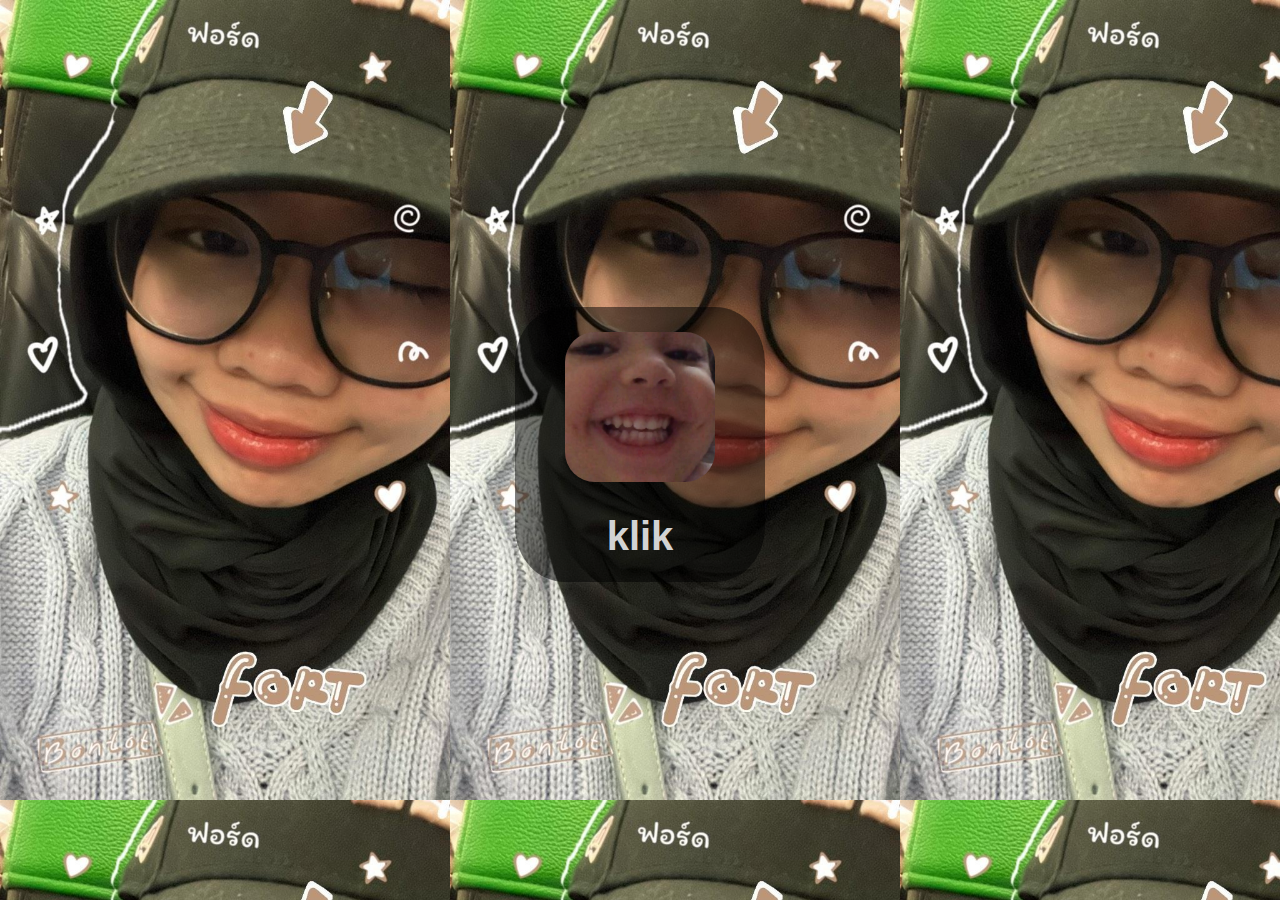
<file: index.html>
<!DOCTYPE html>
<html lang="en">

<head>
  <meta charset="UTF-8">
  <meta http-equiv="X-UA-Compatible" content="IE=Edge">
  <meta name="viewport" content="width=device-width, initial-scale=1">

  <title>4u💐</title>
  <link rel="shortcut icon" type="image/x-icon" href="/bin/icon.png">

  <!-- HTML -->


  <!-- Custom Styles -->
  <link rel="stylesheet" href="style.css">
</head>

<body>
  <script src="main.js"></script>
    <div class="content" id="content" onclick="cl()">
      <img src="/bin/hi.webp" class="stiker">
      <h1 class="opening" id="opening">klik</h1>
      <button class="button" id="bmw" onclick="next()">
        <h1>mau</h1>
      </button>
      <button class="button" id="bmt" onclick="gmw()">
        <h1>ga mau</h1>
      </button>
    </div>
</body>

</html>
</file>
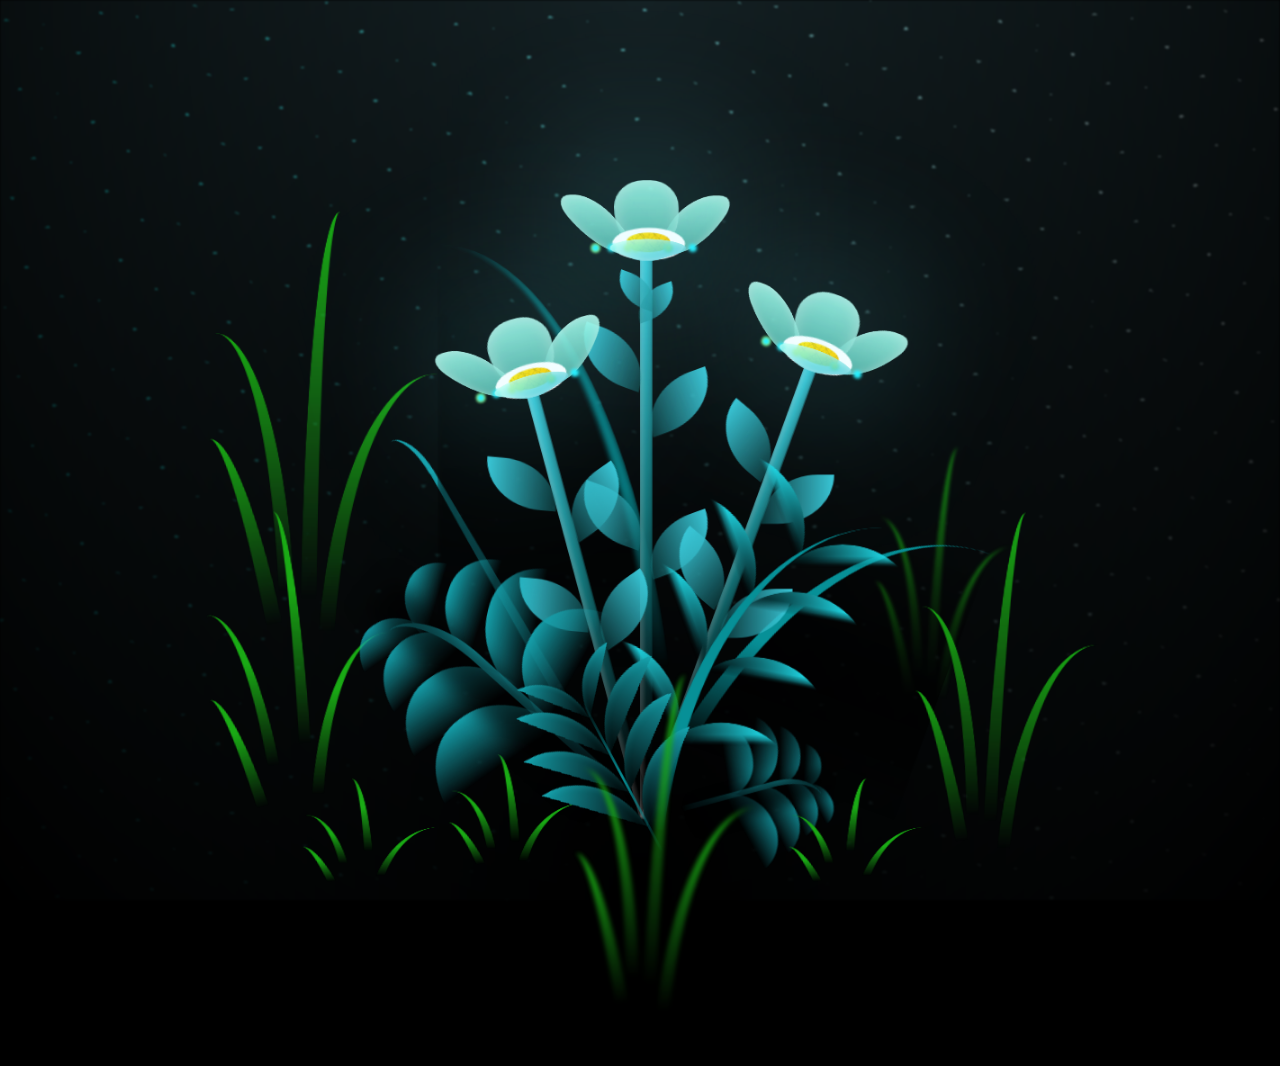
<file: next/flowers/index.html>
<!DOCTYPE html>
<html lang="en">
<head>
    <meta charset="UTF-8">
    <meta http-equiv="X-UA-Compatible" content="IE=edge">
    <meta name="viewport" content="width=device-width, initial-scale=1.0">
    <link rel="stylesheet" href="css/main.css">
    <link rel="icon" href="img/flowers.png" type="image/x-icon">
    <title>4u</title>
   <link rel="shortcut icon" type="image/x-icon" href="/bin/icon.png">
   
</head>
<body class="container">
  <!-- Pembuat code: https://codepen.io/mdusmanansari/pen/BamepLe -->
    <div class="night"></div>
    <div class="flowers">
      <div class="flower flower--1">
        <div class="flower__leafs flower__leafs--1">
          <div class="flower__leaf flower__leaf--1"></div>
          <div class="flower__leaf flower__leaf--2"></div>
          <div class="flower__leaf flower__leaf--3"></div>
          <div class="flower__leaf flower__leaf--4"></div>
          <div class="flower__white-circle"></div>
  
          <div class="flower__light flower__light--1"></div>
          <div class="flower__light flower__light--2"></div>
          <div class="flower__light flower__light--3"></div>
          <div class="flower__light flower__light--4"></div>
          <div class="flower__light flower__light--5"></div>
          <div class="flower__light flower__light--6"></div>
          <div class="flower__light flower__light--7"></div>
          <div class="flower__light flower__light--8"></div>
  
        </div>
        <div class="flower__line">
          <div class="flower__line__leaf flower__line__leaf--1"></div>
          <div class="flower__line__leaf flower__line__leaf--2"></div>
          <div class="flower__line__leaf flower__line__leaf--3"></div>
          <div class="flower__line__leaf flower__line__leaf--4"></div>
          <div class="flower__line__leaf flower__line__leaf--5"></div>
          <div class="flower__line__leaf flower__line__leaf--6"></div>
        </div>
      </div>
  
      <div class="flower flower--2">
        <div class="flower__leafs flower__leafs--2">
          <div class="flower__leaf flower__leaf--1"></div>
          <div class="flower__leaf flower__leaf--2"></div>
          <div class="flower__leaf flower__leaf--3"></div>
          <div class="flower__leaf flower__leaf--4"></div>
          <div class="flower__white-circle"></div>
  
          <div class="flower__light flower__light--1"></div>
          <div class="flower__light flower__light--2"></div>
          <div class="flower__light flower__light--3"></div>
          <div class="flower__light flower__light--4"></div>
          <div class="flower__light flower__light--5"></div>
          <div class="flower__light flower__light--6"></div>
          <div class="flower__light flower__light--7"></div>
          <div class="flower__light flower__light--8"></div>
  
        </div>
        <div class="flower__line">
          <div class="flower__line__leaf flower__line__leaf--1"></div>
          <div class="flower__line__leaf flower__line__leaf--2"></div>
          <div class="flower__line__leaf flower__line__leaf--3"></div>
          <div class="flower__line__leaf flower__line__leaf--4"></div>
        </div>
      </div>
  
      <div class="flower flower--3">
        <div class="flower__leafs flower__leafs--3">
          <div class="flower__leaf flower__leaf--1"></div>
          <div class="flower__leaf flower__leaf--2"></div>
          <div class="flower__leaf flower__leaf--3"></div>
          <div class="flower__leaf flower__leaf--4"></div>
          <div class="flower__white-circle"></div>
  
          <div class="flower__light flower__light--1"></div>
          <div class="flower__light flower__light--2"></div>
          <div class="flower__light flower__light--3"></div>
          <div class="flower__light flower__light--4"></div>
          <div class="flower__light flower__light--5"></div>
          <div class="flower__light flower__light--6"></div>
          <div class="flower__light flower__light--7"></div>
          <div class="flower__light flower__light--8"></div>
  
        </div>
        <div class="flower__line">
          <div class="flower__line__leaf flower__line__leaf--1"></div>
          <div class="flower__line__leaf flower__line__leaf--2"></div>
          <div class="flower__line__leaf flower__line__leaf--3"></div>
          <div class="flower__line__leaf flower__line__leaf--4"></div>
        </div>
      </div>
  
      <div class="grow-ans" style="--d:1.2s">
        <div class="flower__g-long">
          <div class="flower__g-long__top"></div>
          <div class="flower__g-long__bottom"></div>
        </div>
      </div>
  
      <div class="growing-grass">
        <div class="flower__grass flower__grass--1">
          <div class="flower__grass--top"></div>
          <div class="flower__grass--bottom"></div>
          <div class="flower__grass__leaf flower__grass__leaf--1"></div>
          <div class="flower__grass__leaf flower__grass__leaf--2"></div>
          <div class="flower__grass__leaf flower__grass__leaf--3"></div>
          <div class="flower__grass__leaf flower__grass__leaf--4"></div>
          <div class="flower__grass__leaf flower__grass__leaf--5"></div>
          <div class="flower__grass__leaf flower__grass__leaf--6"></div>
          <div class="flower__grass__leaf flower__grass__leaf--7"></div>
          <div class="flower__grass__leaf flower__grass__leaf--8"></div>
          <div class="flower__grass__overlay"></div>
        </div>
      </div>
  
      <div class="growing-grass">
        <div class="flower__grass flower__grass--2">
          <div class="flower__grass--top"></div>
          <div class="flower__grass--bottom"></div>
          <div class="flower__grass__leaf flower__grass__leaf--1"></div>
          <div class="flower__grass__leaf flower__grass__leaf--2"></div>
          <div class="flower__grass__leaf flower__grass__leaf--3"></div>
          <div class="flower__grass__leaf flower__grass__leaf--4"></div>
          <div class="flower__grass__leaf flower__grass__leaf--5"></div>
          <div class="flower__grass__leaf flower__grass__leaf--6"></div>
          <div class="flower__grass__leaf flower__grass__leaf--7"></div>
          <div class="flower__grass__leaf flower__grass__leaf--8"></div>
          <div class="flower__grass__overlay"></div>
        </div>
      </div>
  
      <div class="grow-ans" style="--d:2.4s">
        <div class="flower__g-right flower__g-right--1">
          <div class="leaf"></div>
        </div>
      </div>
  
      <div class="grow-ans" style="--d:2.8s">
        <div class="flower__g-right flower__g-right--2">
          <div class="leaf"></div>
        </div>
      </div>
  
      <div class="grow-ans" style="--d:2.8s">
        <div class="flower__g-front">
          <div class="flower__g-front__leaf-wrapper flower__g-front__leaf-wrapper--1">
            <div class="flower__g-front__leaf"></div>
          </div>
          <div class="flower__g-front__leaf-wrapper flower__g-front__leaf-wrapper--2">
            <div class="flower__g-front__leaf"></div>
          </div>
          <div class="flower__g-front__leaf-wrapper flower__g-front__leaf-wrapper--3">
            <div class="flower__g-front__leaf"></div>
          </div>
          <div class="flower__g-front__leaf-wrapper flower__g-front__leaf-wrapper--4">
            <div class="flower__g-front__leaf"></div>
          </div>
          <div class="flower__g-front__leaf-wrapper flower__g-front__leaf-wrapper--5">
            <div class="flower__g-front__leaf"></div>
          </div>
          <div class="flower__g-front__leaf-wrapper flower__g-front__leaf-wrapper--6">
            <div class="flower__g-front__leaf"></div>
          </div>
          <div class="flower__g-front__leaf-wrapper flower__g-front__leaf-wrapper--7">
            <div class="flower__g-front__leaf"></div>
          </div>
          <div class="flower__g-front__leaf-wrapper flower__g-front__leaf-wrapper--8">
            <div class="flower__g-front__leaf"></div>
          </div>
          <div class="flower__g-front__line"></div>
        </div>
      </div>
  
      <div class="grow-ans" style="--d:3.2s">
        <div class="flower__g-fr">
          <div class="leaf"></div>
          <div class="flower__g-fr__leaf flower__g-fr__leaf--1"></div>
          <div class="flower__g-fr__leaf flower__g-fr__leaf--2"></div>
          <div class="flower__g-fr__leaf flower__g-fr__leaf--3"></div>
          <div class="flower__g-fr__leaf flower__g-fr__leaf--4"></div>
          <div class="flower__g-fr__leaf flower__g-fr__leaf--5"></div>
          <div class="flower__g-fr__leaf flower__g-fr__leaf--6"></div>
          <div class="flower__g-fr__leaf flower__g-fr__leaf--7"></div>
          <div class="flower__g-fr__leaf flower__g-fr__leaf--8"></div>
        </div>
      </div>
  
      <div class="long-g long-g--0">
        <div class="grow-ans" style="--d:3s">
          <div class="leaf leaf--0"></div>
        </div>
        <div class="grow-ans" style="--d:2.2s">
          <div class="leaf leaf--1"></div>
        </div>
        <div class="grow-ans" style="--d:3.4s">
          <div class="leaf leaf--2"></div>
        </div>
        <div class="grow-ans" style="--d:3.6s">
          <div class="leaf leaf--3"></div>
        </div>
      </div>
  
      <div class="long-g long-g--1">
        <div class="grow-ans" style="--d:3.6s">
          <div class="leaf leaf--0"></div>
        </div>
        <div class="grow-ans" style="--d:3.8s">
          <div class="leaf leaf--1"></div>
        </div>
        <div class="grow-ans" style="--d:4s">
          <div class="leaf leaf--2"></div>
        </div>
        <div class="grow-ans" style="--d:4.2s">
          <div class="leaf leaf--3"></div>
        </div>
      </div>
  
      <div class="long-g long-g--2">
        <div class="grow-ans" style="--d:4s">
          <div class="leaf leaf--0"></div>
        </div>
        <div class="grow-ans" style="--d:4.2s">
          <div class="leaf leaf--1"></div>
        </div>
        <div class="grow-ans" style="--d:4.4s">
          <div class="leaf leaf--2"></div>
        </div>
        <div class="grow-ans" style="--d:4.6s">
          <div class="leaf leaf--3"></div>
        </div>
      </div>
  
      <div class="long-g long-g--3">
        <div class="grow-ans" style="--d:4s">
          <div class="leaf leaf--0"></div>
        </div>
        <div class="grow-ans" style="--d:4.2s">
          <div class="leaf leaf--1"></div>
        </div>
        <div class="grow-ans" style="--d:3s">
          <div class="leaf leaf--2"></div>
        </div>
        <div class="grow-ans" style="--d:3.6s">
          <div class="leaf leaf--3"></div>
        </div>
      </div>
  
      <div class="long-g long-g--4">
        <div class="grow-ans" style="--d:4s">
          <div class="leaf leaf--0"></div>
        </div>
        <div class="grow-ans" style="--d:4.2s">
          <div class="leaf leaf--1"></div>
        </div>
        <div class="grow-ans" style="--d:3s">
          <div class="leaf leaf--2"></div>
        </div>
        <div class="grow-ans" style="--d:3.6s">
          <div class="leaf leaf--3"></div>
        </div>
      </div>
  
      <div class="long-g long-g--5">
        <div class="grow-ans" style="--d:4s">
          <div class="leaf leaf--0"></div>
        </div>
        <div class="grow-ans" style="--d:4.2s">
          <div class="leaf leaf--1"></div>
        </div>
        <div class="grow-ans" style="--d:3s">
          <div class="leaf leaf--2"></div>
        </div>
        <div class="grow-ans" style="--d:3.6s">
          <div class="leaf leaf--3"></div>
        </div>
      </div>
  
      <div class="long-g long-g--6">
        <div class="grow-ans" style="--d:4.2s">
          <div class="leaf leaf--0"></div>
        </div>
        <div class="grow-ans" style="--d:4.4s">
          <div class="leaf leaf--1"></div>
        </div>
        <div class="grow-ans" style="--d:4.6s">
          <div class="leaf leaf--2"></div>
        </div>
        <div class="grow-ans" style="--d:4.8s">
          <div class="leaf leaf--3"></div>
        </div>
      </div>
  
      <div class="long-g long-g--7">
        <div class="grow-ans" style="--d:3s">
          <div class="leaf leaf--0"></div>
        </div>
        <div class="grow-ans" style="--d:3.2s">
          <div class="leaf leaf--1"></div>
        </div>
        <div class="grow-ans" style="--d:3.5s">
          <div class="leaf leaf--2"></div>
        </div>
        <div class="grow-ans" style="--d:3.6s">
          <div class="leaf leaf--3"></div>
        </div>
      </div>
    </div>
    <script src="main.js"></script>
  </body>
</html>
</file>
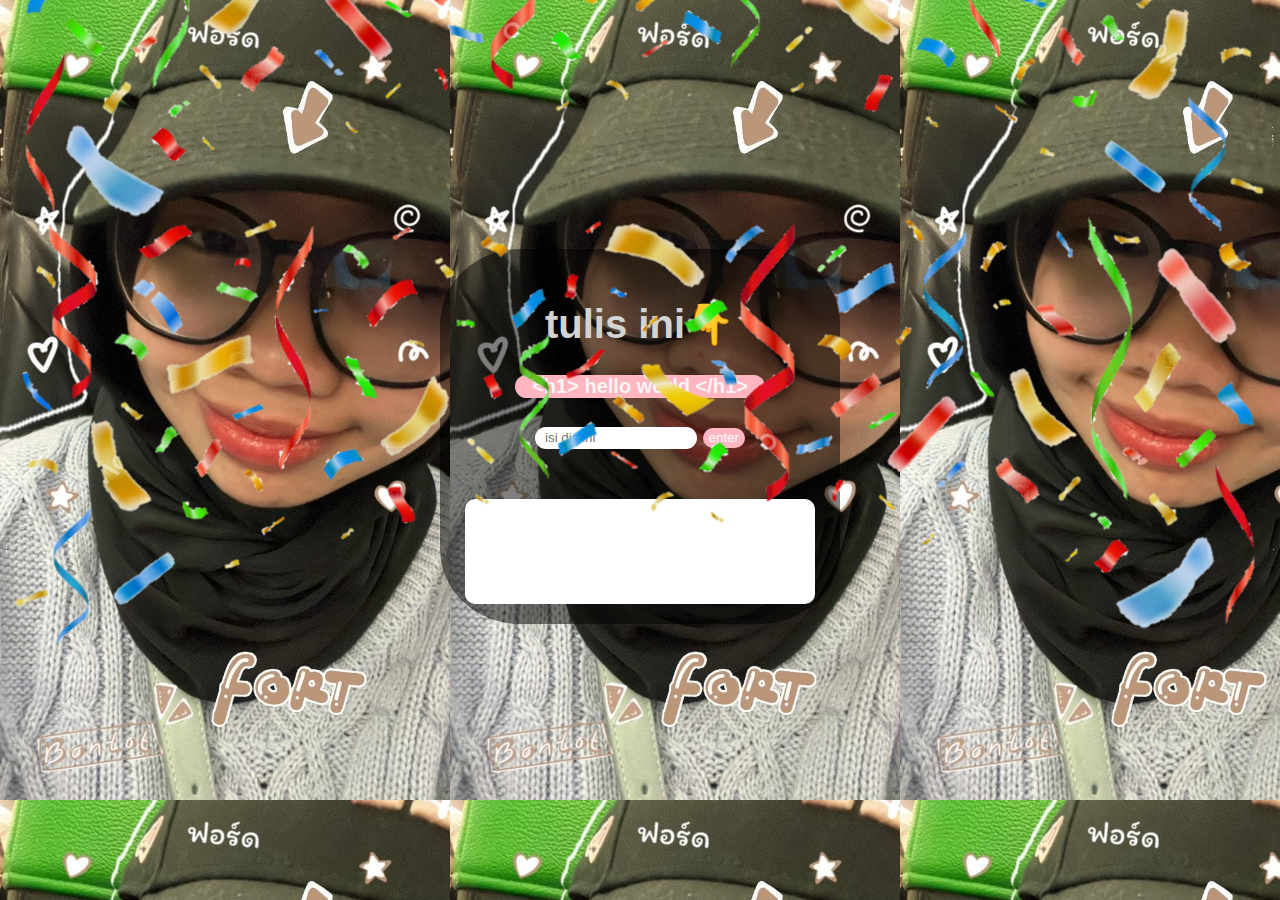
<file: next/index2.html>
<!DOCTYPE html>
<html>

<head>
  <meta charset="UTF-8">
  <meta name="viewport" content="width=device-width, initial-scale=1">
  <title>4u</title>
  <link rel="stylesheet" href="/style.css">
  <link rel="shortcut icon" type="image/x-icon" href="/bin/icon.png">
  
  <style>
    body {
      margin: 0px;
      display: flex;
      align-items: center;
    }

    center {
      width: 100vw;
    }

    .content2 {
      background-color: rgba(0, 0, 0, 0.5);
      width: 400px;
      height: 350px;
      border: none;
      padding-top: 25px;
      border-radius: 20%;
    }

    .bcode {
      background-color: lightpink;
      color: whitesmoke;
      width: 250px;
      border: none;
      border-radius: 20px;
    }

    .input {
      border: none;
      width: 150px;
      border-radius: 20px;
      height: 20px;
      padding-left: 10px;
    }

    .input:hover {
      width: 300px;
      height: 25px;
    }

    .enter {
      border: none;
      border-radius: 20px;
      height: 20px;
      color: white;
      background-color: lightpink;
    }

    .output {
      background-color: white;
      height: 100px;
      width: 350px;
      border: none;
      border-radius: 10px;
      margin-top: 50px;
      padding-top: 5px;
    }

    .next {
      border: none;
      border-radius: 20px;
      height: 40px;
      width: 90px;
      color: white;
      background-color: lightpink;
      display: none;
      font-size: 25px;
      margin-top: 10px;
      font-weight: bold;
    }

    img {
      width: 99vw;
      margin-top: -80px;
    }

    .boxImg {
      position: fixed;
      top: -60vh;
    }
  </style>
</head>

<body>
  <center>
    <div class="content2" id="content">
      <h1 class="opening" id="opening">tulis ini👇</h1>
      <div class="bcode" id="bcode">
        <h4 class="code">&lt;h1&gt; hello world &lt;/h1&gt;</h4>
      </div>
      <input type="text" class="input" placeholder="isi di sini" id="input" value="" />
      <button type="input" class="enter " id="submit" onclick="last()">enter</button>
      <div class="output" id="output"></div>
      <button type="submit" class="next" onclick="lan()" id="next">lanjut</button>
    </div>
    <div class="boxImg" id="boxImg">
      <img src="/bin/pita.png" id="img1"></img>
      <img src="/bin/pita.png" id="img2"></img>
      <img src="/bin/pita.png" id="img3"></img>
    </div>
  </center>
  <script>
    let goal = 0
    let jarakJatuh = 0
    let miror1 = 1
    let miror2 = -1
    let opacity = 1.70
    document.getElementById('input').addEventListener('keydown', function(pull) {
      let input = document.getElementById('input').value
      if (pull.key == 'Enter') {
        last()
      }
    })

    function last() {
      if (goal != 1) {
        let input = document.getElementById('input').value
        if (input == '<h1>hello world</h1>') {
          document.getElementById('output').style.color = 'black'
          document.getElementById('output').innerHTML = input
          document.getElementById('opening').innerHTML = '🎉yey km hebat🎉'
          document.getElementById('bcode').style.display = 'none'
          document.getElementById('submit').style.display = 'none'
          document.getElementById('input').style.width = '250px'
          document.getElementById('input').style.textAlign = 'center'
          document.getElementById('next').style.display = 'inline'
          pitaJatuh()

          goal += 1
        }
        else {
          document.getElementById('output').style.color = 'red'
          document.getElementById('output').innerHTML = '<h1>error'
        }
      }
    }

    function lan() {
      window.location.href = '/next/indexn.html'
    }

    function pitaJatuh() {
      window.requestAnimationFrame(pitaJatuh)
      if (jarakJatuh <= 200) { jarakJatuh++ }
      document.getElementById('boxImg').style.marginTop = `${jarakJatuh}vh`
      document.getElementById('boxImg').style.opacity = opacity -= 0.01
    }

    function miror() {
      document.getElementById('img1').style.transform = `scalex(${miror1})`
      document.getElementById('img2').style.transform = `scalex(${miror2})`
      document.getElementById('img3').style.transform = `scalex(${miror1})`
      miror1 *= -1
      miror2 *= -1
      setTimeout(miror, 100)
    }
    miror()
  </script>

</body>

</html>
</file>
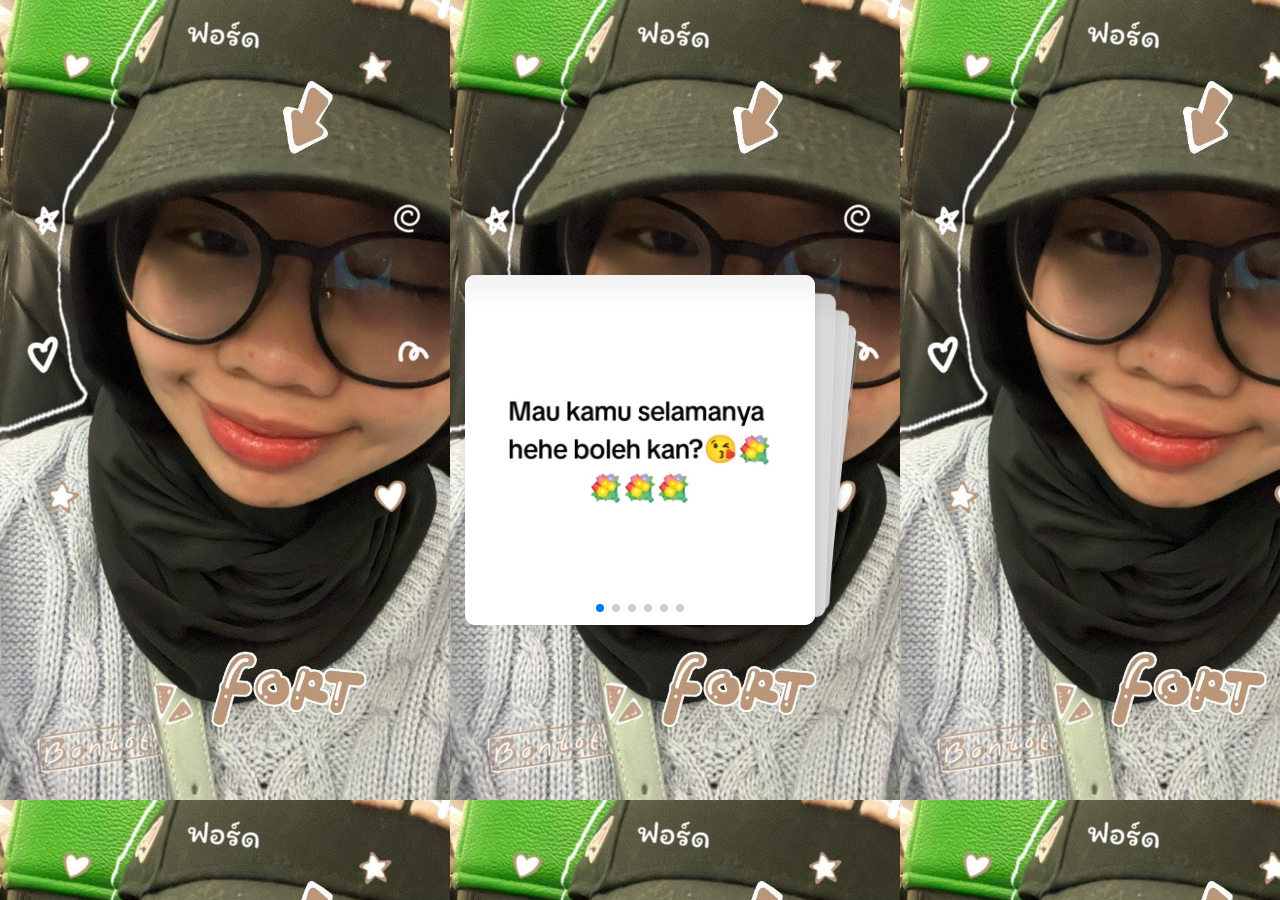
<file: next/indexn.html>
<!DOCTYPE html>
<html lang="en">

<head>
  <meta charset="UTF-8">
  <meta name="viewport" content="width=device-width, initial-scale=1.0">
  <link rel="stylesheet" href="https://unpkg.com/swiper/swiper-bundle.min.css" />
  <link rel="stylesheet" href="/style.css">
  <style>
    body,
    html {
      height: 100%;
      margin: 0;
      overflow: hidden;
    }

    .swiper-container {
      width: 350px;
      height: 350px;
    }

    .swiper-slide {
      text-align: center;
      display: flex;
      flex-direction: column;
      align-items: center;
      justify-content: center;
      background: #fff;
      /* Tambahkan warna latar belakang sesuai kebutuhan */
      border-radius: 10px;
      /* Tambahkan efek sudut melengkung pada kartu */
      box-shadow: 0 0 10px rgba(0, 0, 0, 0.1);
      /* Tambahkan efek bayangan pada kartu */
    }

    img {
      width: 100%;
    }

    button {
      border: none;
      border-radius: 10px;
      background-color: lightpink;
      height: auto;
      width: auto;
      padding: 5px;
      font-weight: bolder;
      font-size: 30px;
    }

    .last-slides {
      background-color: #fff;
      border: none;
      border-radius: 20px;
      height: 90%;
      width: 90%;
      padding-top: 5px;
    }
  </style>
  <title>4u</title>
  <link rel="shortcut icon" type="image/x-icon" href="/bin/icon.png">
</head>

<body>
  <center>
    <div class="swiper-container">
      <div class="swiper-wrapper">
        <div class="swiper-slide"><img src="/bin/1.jpg"></div>
        <div class="swiper-slide"><img src="/bin/3.jpg"></div>
        <div class="swiper-slide"><img src="/bin/4.jpg"></div>
        <div class="swiper-slide"><img src="/bin/7.jpg"></div>
        <div class="swiper-slide"><img src="/bin/tq.webp"></div>
        <div class="swiper-slide last-slides">
          <h1>aku punya sesuatu<br>💐💐buat km💐💐<br>😆terima yaa😆</h1>
          <br>
          <button onclick="window.location.href='/next/flowers/index.html'">buka hadiah</button>
        </div>


        <!-- Tambahkan slide sesuai kebutuhan -->
      </div>
      <!-- Jika diperlukan pagination -->
      <div class="swiper-pagination"></div>
    </div>
  </center>
  <script src="https://unpkg.com/swiper/swiper-bundle.min.js"></script>
  <script>
    var swiper = new Swiper('.swiper-container', {
      // Pilih efek kartu di sini
      effect: 'cards',
      // Konfigurasi swiper lainnya di sini
      navigation: {
        nextEl: '.swiper-button-next',
        prevEl: '.swiper-button-prev',
      },
      pagination: {
        el: '.swiper-pagination',
        clickable: true,
      },
    });
  </script>

</body>

</html>
</file>
<file: style.css>
*{
  font-family: -apple-system, BlinkMacSystemFont, 'Segoe UI', Roboto, Oxygen, Ubuntu, Cantarell, 'Open Sans', 'Helvetica Neue', sans-serif;
}
html {
  background-size: 450px;
  background-image: url("/bin/fotoAyang.jpg");
}

body {
  font-size: 15pt;
  height: 97vh;
  display: flex;
  align-items: center;
  justify-content: center;
  text-align: center;
}

.content {
  background-color: rgba(0, 0, 0, 0.5);
  width: 250px;
  height: 250px;
  border: none;
  padding-top: 25px;
  border-radius: 20%;
}

.stiker {
  width: 150px;
  Border: none;
  border-radius: 20%;
}

.opening {
  color: lightgray;
}

.block {
  display: block;
}

.flex {
  display: flex;
}

.button {
  display: none;
  border: none;
  border-radius: 20px;
  background-color: lightpink;
  width: 30%;
}

#bmt {
  position: fixed;
  right: 15%;
  transition: 300ms;
}

#bmw {
  position: fixed;
  left: 15%;
}
</file>
<file: next/flowers/css/main.css>
*,
*::after,
*::before {
  padding: 0;
  margin: 0;
  box-sizing: border-box;
}

:root {
  --dark-color: #000;
}

body {
  display: flex;
  align-items: flex-end;
  justify-content: center;
  min-height: 100vh;
  background-color: var(--dark-color);
  overflow: hidden;
  perspective: 1000px;
}

.night {
  position: fixed;
  left: 50%;
  top: 0;
  transform: translateX(-50%);
  width: 100%;
  height: 100%;
  filter: blur(0.1vmin);
  background-image: radial-gradient(
      ellipse at top,
      transparent 0%,
      var(--dark-color)
    ),
    radial-gradient(
      ellipse at bottom,
      var(--dark-color),
      rgba(145, 233, 255, 0.2)
    ),
    repeating-linear-gradient(
      220deg,
      rgb(0, 0, 0) 0px,
      rgb(0, 0, 0) 19px,
      transparent 19px,
      transparent 22px
    ),
    repeating-linear-gradient(
      189deg,
      rgb(0, 0, 0) 0px,
      rgb(0, 0, 0) 19px,
      transparent 19px,
      transparent 22px
    ),
    repeating-linear-gradient(
      148deg,
      rgb(0, 0, 0) 0px,
      rgb(0, 0, 0) 19px,
      transparent 19px,
      transparent 22px
    ),
    linear-gradient(90deg, rgb(0, 255, 250), rgb(240, 240, 240));
}

.flowers {
  position: relative;
  transform: scale(0.9);
}

.flower {
  position: absolute;
  bottom: 10vmin;
  transform-origin: bottom center;
  z-index: 10;
  --fl-speed: 0.8s;
}
.flower--1 {
  -webkit-animation: moving-flower-1 4s linear infinite;
  animation: moving-flower-1 4s linear infinite;
}
.flower--1 .flower__line {
  height: 70vmin;
  -webkit-animation-delay: 0.3s;
  animation-delay: 0.3s;
}
.flower--1 .flower__line__leaf--1 {
  -webkit-animation: blooming-leaf-right var(--fl-speed) 1.6s backwards;
  animation: blooming-leaf-right var(--fl-speed) 1.6s backwards;
}
.flower--1 .flower__line__leaf--2 {
  -webkit-animation: blooming-leaf-right var(--fl-speed) 1.4s backwards;
  animation: blooming-leaf-right var(--fl-speed) 1.4s backwards;
}
.flower--1 .flower__line__leaf--3 {
  -webkit-animation: blooming-leaf-left var(--fl-speed) 1.2s backwards;
  animation: blooming-leaf-left var(--fl-speed) 1.2s backwards;
}
.flower--1 .flower__line__leaf--4 {
  -webkit-animation: blooming-leaf-left var(--fl-speed) 1s backwards;
  animation: blooming-leaf-left var(--fl-speed) 1s backwards;
}
.flower--1 .flower__line__leaf--5 {
  -webkit-animation: blooming-leaf-right var(--fl-speed) 1.8s backwards;
  animation: blooming-leaf-right var(--fl-speed) 1.8s backwards;
}
.flower--1 .flower__line__leaf--6 {
  -webkit-animation: blooming-leaf-left var(--fl-speed) 2s backwards;
  animation: blooming-leaf-left var(--fl-speed) 2s backwards;
}
.flower--2 {
  left: 50%;
  transform: rotate(20deg);
  -webkit-animation: moving-flower-2 4s linear infinite;
  animation: moving-flower-2 4s linear infinite;
}
.flower--2 .flower__line {
  height: 60vmin;
  -webkit-animation-delay: 0.6s;
  animation-delay: 0.6s;
}
.flower--2 .flower__line__leaf--1 {
  -webkit-animation: blooming-leaf-right var(--fl-speed) 1.9s backwards;
  animation: blooming-leaf-right var(--fl-speed) 1.9s backwards;
}
.flower--2 .flower__line__leaf--2 {
  -webkit-animation: blooming-leaf-right var(--fl-speed) 1.7s backwards;
  animation: blooming-leaf-right var(--fl-speed) 1.7s backwards;
}
.flower--2 .flower__line__leaf--3 {
  -webkit-animation: blooming-leaf-left var(--fl-speed) 1.5s backwards;
  animation: blooming-leaf-left var(--fl-speed) 1.5s backwards;
}
.flower--2 .flower__line__leaf--4 {
  -webkit-animation: blooming-leaf-left var(--fl-speed) 1.3s backwards;
  animation: blooming-leaf-left var(--fl-speed) 1.3s backwards;
}
.flower--3 {
  left: 50%;
  transform: rotate(-15deg);
  -webkit-animation: moving-flower-3 4s linear infinite;
  animation: moving-flower-3 4s linear infinite;
}
.flower--3 .flower__line {
  -webkit-animation-delay: 0.9s;
  animation-delay: 0.9s;
}
.flower--3 .flower__line__leaf--1 {
  -webkit-animation: blooming-leaf-right var(--fl-speed) 2.5s backwards;
  animation: blooming-leaf-right var(--fl-speed) 2.5s backwards;
}
.flower--3 .flower__line__leaf--2 {
  -webkit-animation: blooming-leaf-right var(--fl-speed) 2.3s backwards;
  animation: blooming-leaf-right var(--fl-speed) 2.3s backwards;
}
.flower--3 .flower__line__leaf--3 {
  -webkit-animation: blooming-leaf-left var(--fl-speed) 2.1s backwards;
  animation: blooming-leaf-left var(--fl-speed) 2.1s backwards;
}
.flower--3 .flower__line__leaf--4 {
  -webkit-animation: blooming-leaf-left var(--fl-speed) 1.9s backwards;
  animation: blooming-leaf-left var(--fl-speed) 1.9s backwards;
}
.flower__leafs {
  position: relative;
  -webkit-animation: blooming-flower 2s backwards;
  animation: blooming-flower 2s backwards;
}
.flower__leafs--1 {
  -webkit-animation-delay: 1.1s;
  animation-delay: 1.1s;
}
.flower__leafs--2 {
  -webkit-animation-delay: 1.4s;
  animation-delay: 1.4s;
}
.flower__leafs--3 {
  -webkit-animation-delay: 1.7s;
  animation-delay: 1.7s;
}
.flower__leafs::after {
  content: "";
  position: absolute;
  left: 0;
  top: 0;
  transform: translate(-50%, -100%);
  width: 8vmin;
  height: 8vmin;
  background-color: #6bf0ff;
  filter: blur(10vmin);
}
.flower__leaf {
  position: absolute;
  bottom: 0;
  left: 50%;
  width: 8vmin;
  height: 11vmin;
  border-radius: 51% 49% 47% 53%/44% 45% 55% 69%;
  background-color: #a7ffee;
  background-image: linear-gradient(to top, #54b8aa, #a7ffee);
  transform-origin: bottom center;
  opacity: 0.9;
  box-shadow: inset 0 0 2vmin rgba(255, 255, 255, 0.5);
}
.flower__leaf--1 {
  transform: translate(-10%, 1%) rotateY(40deg) rotateX(-50deg);
}
.flower__leaf--2 {
  transform: translate(-50%, -4%) rotateX(40deg);
}
.flower__leaf--3 {
  transform: translate(-90%, 0%) rotateY(45deg) rotateX(50deg);
}
.flower__leaf--4 {
  width: 8vmin;
  height: 8vmin;
  transform-origin: bottom left;
  border-radius: 4vmin 10vmin 4vmin 4vmin;
  transform: translate(0%, 18%) rotateX(70deg) rotate(-43deg);
  background-image: linear-gradient(to top, #39c6d6, #a7ffee);
  z-index: 1;
  opacity: 0.8;
}
.flower__white-circle {
  position: absolute;
  left: -3.5vmin;
  top: -3vmin;
  width: 9vmin;
  height: 4vmin;
  border-radius: 50%;
  background-color: #fff;
}
.flower__white-circle::after {
  content: "";
  position: absolute;
  left: 50%;
  top: 45%;
  transform: translate(-50%, -50%);
  width: 60%;
  height: 60%;
  border-radius: inherit;
  background-image: repeating-linear-gradient(
      135deg,
      rgba(0, 0, 0, 0.03) 0px,
      rgba(0, 0, 0, 0.03) 1px,
      transparent 1px,
      transparent 12px
    ),
    repeating-linear-gradient(
      45deg,
      rgba(0, 0, 0, 0.03) 0px,
      rgba(0, 0, 0, 0.03) 1px,
      transparent 1px,
      transparent 12px
    ),
    repeating-linear-gradient(
      67.5deg,
      rgba(0, 0, 0, 0.03) 0px,
      rgba(0, 0, 0, 0.03) 1px,
      transparent 1px,
      transparent 12px
    ),
    repeating-linear-gradient(
      135deg,
      rgba(0, 0, 0, 0.03) 0px,
      rgba(0, 0, 0, 0.03) 1px,
      transparent 1px,
      transparent 12px
    ),
    repeating-linear-gradient(
      45deg,
      rgba(0, 0, 0, 0.03) 0px,
      rgba(0, 0, 0, 0.03) 1px,
      transparent 1px,
      transparent 12px
    ),
    repeating-linear-gradient(
      112.5deg,
      rgba(0, 0, 0, 0.03) 0px,
      rgba(0, 0, 0, 0.03) 1px,
      transparent 1px,
      transparent 12px
    ),
    repeating-linear-gradient(
      112.5deg,
      rgba(0, 0, 0, 0.03) 0px,
      rgba(0, 0, 0, 0.03) 1px,
      transparent 1px,
      transparent 12px
    ),
    repeating-linear-gradient(
      45deg,
      rgba(0, 0, 0, 0.03) 0px,
      rgba(0, 0, 0, 0.03) 1px,
      transparent 1px,
      transparent 12px
    ),
    repeating-linear-gradient(
      22.5deg,
      rgba(0, 0, 0, 0.03) 0px,
      rgba(0, 0, 0, 0.03) 1px,
      transparent 1px,
      transparent 12px
    ),
    repeating-linear-gradient(
      45deg,
      rgba(0, 0, 0, 0.03) 0px,
      rgba(0, 0, 0, 0.03) 1px,
      transparent 1px,
      transparent 12px
    ),
    repeating-linear-gradient(
      22.5deg,
      rgba(0, 0, 0, 0.03) 0px,
      rgba(0, 0, 0, 0.03) 1px,
      transparent 1px,
      transparent 12px
    ),
    repeating-linear-gradient(
      135deg,
      rgba(0, 0, 0, 0.03) 0px,
      rgba(0, 0, 0, 0.03) 1px,
      transparent 1px,
      transparent 12px
    ),
    repeating-linear-gradient(
      157.5deg,
      rgba(0, 0, 0, 0.03) 0px,
      rgba(0, 0, 0, 0.03) 1px,
      transparent 1px,
      transparent 12px
    ),
    repeating-linear-gradient(
      67.5deg,
      rgba(0, 0, 0, 0.03) 0px,
      rgba(0, 0, 0, 0.03) 1px,
      transparent 1px,
      transparent 12px
    ),
    repeating-linear-gradient(
      67.5deg,
      rgba(0, 0, 0, 0.03) 0px,
      rgba(0, 0, 0, 0.03) 1px,
      transparent 1px,
      transparent 12px
    ),
    linear-gradient(90deg, rgb(255, 235, 18), rgb(255, 206, 0));
}
.flower__line {
  height: 55vmin;
  width: 1.5vmin;
  background-image: linear-gradient(
      to left,
      rgba(0, 0, 0, 0.2),
      transparent,
      rgba(255, 255, 255, 0.2)
    ),
    linear-gradient(to top, transparent 10%, #14757a, #39c6d6);
  box-shadow: inset 0 0 2px rgba(0, 0, 0, 0.5);
  -webkit-animation: grow-flower-tree 4s backwards;
  animation: grow-flower-tree 4s backwards;
}
.flower__line__leaf {
  --w: 7vmin;
  --h: calc(var(--w) + 2vmin);
  position: absolute;
  top: 20%;
  left: 90%;
  width: var(--w);
  height: var(--h);
  border-top-right-radius: var(--h);
  border-bottom-left-radius: var(--h);
  background-image: linear-gradient(to top, rgba(20, 117, 122, 0.4), #39c6d6);
}
.flower__line__leaf--1 {
  transform: rotate(70deg) rotateY(30deg);
}
.flower__line__leaf--2 {
  top: 45%;
  transform: rotate(70deg) rotateY(30deg);
}
.flower__line__leaf--3,
.flower__line__leaf--4,
.flower__line__leaf--6 {
  border-top-right-radius: 0;
  border-bottom-left-radius: 0;
  border-top-left-radius: var(--h);
  border-bottom-right-radius: var(--h);
  left: -460%;
  top: 12%;
  transform: rotate(-70deg) rotateY(30deg);
}
.flower__line__leaf--4 {
  top: 40%;
}

.flower__line__leaf--5 {
  top: 0;
  transform-origin: left;
  transform: rotate(70deg) rotateY(30deg) scale(0.6);
}
.flower__line__leaf--6 {
  top: -2%;
  left: -450%;
  transform-origin: right;
  transform: rotate(-70deg) rotateY(30deg) scale(0.6);
}
.flower__light {
  position: absolute;
  bottom: 0vmin;
  width: 1vmin;
  height: 1vmin;
  background-color: rgb(255, 251, 0);
  border-radius: 50%;
  filter: blur(0.2vmin);
  -webkit-animation: light-ans 4s linear infinite backwards;
  animation: light-ans 4s linear infinite backwards;
}
.flower__light:nth-child(odd) {
  background-color: #23f0ff;
}
.flower__light--1 {
  left: -2vmin;
  -webkit-animation-delay: 1s;
  animation-delay: 1s;
}
.flower__light--2 {
  left: 3vmin;
  -webkit-animation-delay: 0.5s;
  animation-delay: 0.5s;
}
.flower__light--3 {
  left: -6vmin;
  -webkit-animation-delay: 0.3s;
  animation-delay: 0.3s;
}
.flower__light--4 {
  left: 6vmin;
  -webkit-animation-delay: 0.9s;
  animation-delay: 0.9s;
}
.flower__light--5 {
  left: -1vmin;
  -webkit-animation-delay: 1.5s;
  animation-delay: 1.5s;
}
.flower__light--6 {
  left: -4vmin;
  -webkit-animation-delay: 3s;
  animation-delay: 3s;
}
.flower__light--7 {
  left: 3vmin;
  -webkit-animation-delay: 2s;
  animation-delay: 2s;
}
.flower__light--8 {
  left: -6vmin;
  -webkit-animation-delay: 3.5s;
  animation-delay: 3.5s;
}
.flower__grass {
  --c: #159faa;
  --line-w: 1.5vmin;
  position: absolute;
  bottom: 12vmin;
  left: -7vmin;
  display: flex;
  flex-direction: column;
  align-items: flex-end;
  z-index: 20;
  transform-origin: bottom center;
  transform: rotate(-48deg) rotateY(40deg);
}
.flower__grass--1 {
  -webkit-animation: moving-grass 2s linear infinite;
  animation: moving-grass 2s linear infinite;
}
.flower__grass--2 {
  left: 2vmin;
  bottom: 10vmin;
  transform: scale(0.5) rotate(75deg) rotateX(10deg) rotateY(-200deg);
  opacity: 0.8;
  z-index: 0;
  -webkit-animation: moving-grass--2 1.5s linear infinite;
  animation: moving-grass--2 1.5s linear infinite;
}
.flower__grass--top {
  width: 7vmin;
  height: 10vmin;
  border-top-right-radius: 100%;
  border-right: var(--line-w) solid var(--c);
  transform-origin: bottom center;
  transform: rotate(-2deg);
}
.flower__grass--bottom {
  margin-top: -2px;
  width: var(--line-w);
  height: 25vmin;
  background-image: linear-gradient(to top, transparent, var(--c));
}
.flower__grass__leaf {
  --size: 10vmin;
  position: absolute;
  width: calc(var(--size) * 2.1);
  height: var(--size);
  border-top-left-radius: var(--size);
  border-top-right-radius: var(--size);
  background-image: linear-gradient(
    to top,
    transparent,
    transparent 30%,
    var(--c)
  );
  z-index: 100;
}
.flower__grass__leaf--1 {
  top: -6%;
  left: 30%;
  --size: 6vmin;
  transform: rotate(-20deg);
  -webkit-animation: growing-grass-ans--1 2s 2.6s backwards;
  animation: growing-grass-ans--1 2s 2.6s backwards;
}
@-webkit-keyframes growing-grass-ans--1 {
  0% {
    transform-origin: bottom left;
    transform: rotate(-20deg) scale(0);
  }
}
@keyframes growing-grass-ans--1 {
  0% {
    transform-origin: bottom left;
    transform: rotate(-20deg) scale(0);
  }
}
.flower__grass__leaf--2 {
  top: -5%;
  left: -110%;
  --size: 6vmin;
  transform: rotate(10deg);
  -webkit-animation: growing-grass-ans--2 2s 2.4s linear backwards;
  animation: growing-grass-ans--2 2s 2.4s linear backwards;
}
@-webkit-keyframes growing-grass-ans--2 {
  0% {
    transform-origin: bottom right;
    transform: rotate(10deg) scale(0);
  }
}
@keyframes growing-grass-ans--2 {
  0% {
    transform-origin: bottom right;
    transform: rotate(10deg) scale(0);
  }
}
.flower__grass__leaf--3 {
  top: 5%;
  left: 60%;
  --size: 8vmin;
  transform: rotate(-18deg) rotateX(-20deg);
  -webkit-animation: growing-grass-ans--3 2s 2.2s linear backwards;
  animation: growing-grass-ans--3 2s 2.2s linear backwards;
}
@-webkit-keyframes growing-grass-ans--3 {
  0% {
    transform-origin: bottom left;
    transform: rotate(-18deg) rotateX(-20deg) scale(0);
  }
}
@keyframes growing-grass-ans--3 {
  0% {
    transform-origin: bottom left;
    transform: rotate(-18deg) rotateX(-20deg) scale(0);
  }
}
.flower__grass__leaf--4 {
  top: 6%;
  left: -135%;
  --size: 8vmin;
  transform: rotate(2deg);
  -webkit-animation: growing-grass-ans--4 2s 2s linear backwards;
  animation: growing-grass-ans--4 2s 2s linear backwards;
}
@-webkit-keyframes growing-grass-ans--4 {
  0% {
    transform-origin: bottom right;
    transform: rotate(2deg) scale(0);
  }
}
@keyframes growing-grass-ans--4 {
  0% {
    transform-origin: bottom right;
    transform: rotate(2deg) scale(0);
  }
}
.flower__grass__leaf--5 {
  top: 20%;
  left: 60%;
  --size: 10vmin;
  transform: rotate(-24deg) rotateX(-20deg);
  -webkit-animation: growing-grass-ans--5 2s 1.8s linear backwards;
  animation: growing-grass-ans--5 2s 1.8s linear backwards;
}
@-webkit-keyframes growing-grass-ans--5 {
  0% {
    transform-origin: bottom left;
    transform: rotate(-24deg) rotateX(-20deg) scale(0);
  }
}
@keyframes growing-grass-ans--5 {
  0% {
    transform-origin: bottom left;
    transform: rotate(-24deg) rotateX(-20deg) scale(0);
  }
}
.flower__grass__leaf--6 {
  top: 22%;
  left: -180%;
  --size: 10vmin;
  transform: rotate(10deg);
  -webkit-animation: growing-grass-ans--6 2s 1.6s linear backwards;
  animation: growing-grass-ans--6 2s 1.6s linear backwards;
}
@-webkit-keyframes growing-grass-ans--6 {
  0% {
    transform-origin: bottom right;
    transform: rotate(10deg) scale(0);
  }
}
@keyframes growing-grass-ans--6 {
  0% {
    transform-origin: bottom right;
    transform: rotate(10deg) scale(0);
  }
}
.flower__grass__leaf--7 {
  top: 39%;
  left: 70%;
  --size: 10vmin;
  transform: rotate(-10deg);
  -webkit-animation: growing-grass-ans--7 2s 1.4s linear backwards;
  animation: growing-grass-ans--7 2s 1.4s linear backwards;
}
@-webkit-keyframes growing-grass-ans--7 {
  0% {
    transform-origin: bottom left;
    transform: rotate(-10deg) scale(0);
  }
}
@keyframes growing-grass-ans--7 {
  0% {
    transform-origin: bottom left;
    transform: rotate(-10deg) scale(0);
  }
}
.flower__grass__leaf--8 {
  top: 40%;
  left: -215%;
  --size: 11vmin;
  transform: rotate(10deg);
  -webkit-animation: growing-grass-ans--8 2s 1.2s linear backwards;
  animation: growing-grass-ans--8 2s 1.2s linear backwards;
}
@-webkit-keyframes growing-grass-ans--8 {
  0% {
    transform-origin: bottom right;
    transform: rotate(10deg) scale(0);
  }
}
@keyframes growing-grass-ans--8 {
  0% {
    transform-origin: bottom right;
    transform: rotate(10deg) scale(0);
  }
}
.flower__grass__overlay {
  position: absolute;
  top: -10%;
  right: 0%;
  width: 100%;
  height: 100%;
  background-color: rgba(0, 0, 0, 0.6);
  filter: blur(1.5vmin);
  z-index: 100;
}
.flower__g-long {
  --w: 2vmin;
  --h: 6vmin;
  --c: #159faa;
  position: absolute;
  bottom: 10vmin;
  left: -3vmin;
  transform-origin: bottom center;
  transform: rotate(-30deg) rotateY(-20deg);
  display: flex;
  flex-direction: column;
  align-items: flex-end;
  -webkit-animation: flower-g-long-ans 3s linear infinite;
  animation: flower-g-long-ans 3s linear infinite;
}
@-webkit-keyframes flower-g-long-ans {
  0%,
  100% {
    transform: rotate(-30deg) rotateY(-20deg);
  }
  50% {
    transform: rotate(-32deg) rotateY(-20deg);
  }
}
@keyframes flower-g-long-ans {
  0%,
  100% {
    transform: rotate(-30deg) rotateY(-20deg);
  }
  50% {
    transform: rotate(-32deg) rotateY(-20deg);
  }
}
.flower__g-long__top {
  top: calc(var(--h) * -1);
  width: calc(var(--w) + 1vmin);
  height: var(--h);
  border-top-right-radius: 100%;
  border-right: 0.7vmin solid var(--c);
  transform: translate(-0.7vmin, 1vmin);
}
.flower__g-long__bottom {
  width: var(--w);
  height: 50vmin;
  transform-origin: bottom center;
  background-image: linear-gradient(to top, transparent 30%, var(--c));
  box-shadow: inset 0 0 2px rgba(0, 0, 0, 0.5);
  -webkit-clip-path: polygon(35% 0, 65% 1%, 100% 100%, 0% 100%);
  clip-path: polygon(35% 0, 65% 1%, 100% 100%, 0% 100%);
}
.flower__g-right {
  position: absolute;
  bottom: 6vmin;
  left: -2vmin;
  transform-origin: bottom left;
  transform: rotate(20deg);
}
.flower__g-right .leaf {
  width: 30vmin;
  height: 50vmin;
  border-top-left-radius: 100%;
  border-left: 2vmin solid #079097;
  background-image: linear-gradient(
    to bottom,
    transparent,
    var(--dark-color) 60%
  );
  -webkit-mask-image: linear-gradient(to top, transparent 30%, #079097 60%);
}
.flower__g-right--1 {
  -webkit-animation: flower-g-right-ans 2.5s linear infinite;
  animation: flower-g-right-ans 2.5s linear infinite;
}
.flower__g-right--2 {
  left: 5vmin;
  transform: rotateY(-180deg);
  -webkit-animation: flower-g-right-ans--2 3s linear infinite;
  animation: flower-g-right-ans--2 3s linear infinite;
}
.flower__g-right--2 .leaf {
  height: 75vmin;
  filter: blur(0.3vmin);
  opacity: 0.8;
}
@-webkit-keyframes flower-g-right-ans {
  0%,
  100% {
    transform: rotate(20deg);
  }
  50% {
    transform: rotate(24deg) rotateX(-20deg);
  }
}
@keyframes flower-g-right-ans {
  0%,
  100% {
    transform: rotate(20deg);
  }
  50% {
    transform: rotate(24deg) rotateX(-20deg);
  }
}
@-webkit-keyframes flower-g-right-ans--2 {
  0%,
  100% {
    transform: rotateY(-180deg) rotate(0deg) rotateX(-20deg);
  }
  50% {
    transform: rotateY(-180deg) rotate(6deg) rotateX(-20deg);
  }
}
@keyframes flower-g-right-ans--2 {
  0%,
  100% {
    transform: rotateY(-180deg) rotate(0deg) rotateX(-20deg);
  }
  50% {
    transform: rotateY(-180deg) rotate(6deg) rotateX(-20deg);
  }
}
.flower__g-front {
  position: absolute;
  bottom: 6vmin;
  left: 2.5vmin;
  z-index: 100;
  transform-origin: bottom center;
  transform: rotate(-28deg) rotateY(30deg) scale(1.04);
  -webkit-animation: flower__g-front-ans 2s linear infinite;
  animation: flower__g-front-ans 2s linear infinite;
}
@-webkit-keyframes flower__g-front-ans {
  0%,
  100% {
    transform: rotate(-28deg) rotateY(30deg) scale(1.04);
  }
  50% {
    transform: rotate(-35deg) rotateY(40deg) scale(1.04);
  }
}
@keyframes flower__g-front-ans {
  0%,
  100% {
    transform: rotate(-28deg) rotateY(30deg) scale(1.04);
  }
  50% {
    transform: rotate(-35deg) rotateY(40deg) scale(1.04);
  }
}
.flower__g-front__line {
  width: 0.3vmin;
  height: 20vmin;
  background-image: linear-gradient(
    to top,
    transparent,
    #079097,
    transparent 100%
  );
  position: relative;
}
.flower__g-front__leaf-wrapper {
  position: absolute;
  top: 0;
  left: 0;
  transform-origin: bottom left;
  transform: rotate(10deg);
}
.flower__g-front__leaf-wrapper:nth-child(even) {
  left: 0vmin;
  transform: rotateY(-180deg) rotate(5deg);
  -webkit-animation: flower__g-front__leaf-left-ans 1s ease-in backwards;
  animation: flower__g-front__leaf-left-ans 1s ease-in backwards;
}
.flower__g-front__leaf-wrapper:nth-child(odd) {
  -webkit-animation: flower__g-front__leaf-ans 1s ease-in backwards;
  animation: flower__g-front__leaf-ans 1s ease-in backwards;
}
.flower__g-front__leaf-wrapper--1 {
  top: -8vmin;
  transform: scale(0.7);
  -webkit-animation: flower__g-front__leaf-ans 1s 5.5s ease-in backwards !important;
  animation: flower__g-front__leaf-ans 1s 5.5s ease-in backwards !important;
}
.flower__g-front__leaf-wrapper--2 {
  top: -8vmin;
  transform: rotateY(-180deg) scale(0.7) !important;
  -webkit-animation: flower__g-front__leaf-left-ans-2 1s 4.6s ease-in backwards !important;
  animation: flower__g-front__leaf-left-ans-2 1s 4.6s ease-in backwards !important;
}
.flower__g-front__leaf-wrapper--3 {
  top: -3vmin;
  -webkit-animation: flower__g-front__leaf-ans 1s 4.6s ease-in backwards;
  animation: flower__g-front__leaf-ans 1s 4.6s ease-in backwards;
}
.flower__g-front__leaf-wrapper--4 {
  top: -3vmin;
  transform: rotateY(-180deg) scale(0.9) !important;
  -webkit-animation: flower__g-front__leaf-left-ans-2 1s 4.6s ease-in backwards !important;
  animation: flower__g-front__leaf-left-ans-2 1s 4.6s ease-in backwards !important;
}
@-webkit-keyframes flower__g-front__leaf-left-ans-2 {
  0% {
    transform: rotateY(-180deg) scale(0);
  }
}
@keyframes flower__g-front__leaf-left-ans-2 {
  0% {
    transform: rotateY(-180deg) scale(0);
  }
}
.flower__g-front__leaf-wrapper--5,
.flower__g-front__leaf-wrapper--6 {
  top: 2vmin;
}
.flower__g-front__leaf-wrapper--7,
.flower__g-front__leaf-wrapper--8 {
  top: 6.5vmin;
}
.flower__g-front__leaf-wrapper--2 {
  -webkit-animation-delay: 5.2s !important;
  animation-delay: 5.2s !important;
}
.flower__g-front__leaf-wrapper--3 {
  -webkit-animation-delay: 4.9s !important;
  animation-delay: 4.9s !important;
}
.flower__g-front__leaf-wrapper--5 {
  -webkit-animation-delay: 4.3s !important;
  animation-delay: 4.3s !important;
}
.flower__g-front__leaf-wrapper--6 {
  -webkit-animation-delay: 4.1s !important;
  animation-delay: 4.1s !important;
}
.flower__g-front__leaf-wrapper--7 {
  -webkit-animation-delay: 3.8s !important;
  animation-delay: 3.8s !important;
}
.flower__g-front__leaf-wrapper--8 {
  -webkit-animation-delay: 3.5s !important;
  animation-delay: 3.5s !important;
}
@-webkit-keyframes flower__g-front__leaf-ans {
  0% {
    transform: rotate(10deg) scale(0);
  }
}
@keyframes flower__g-front__leaf-ans {
  0% {
    transform: rotate(10deg) scale(0);
  }
}
@-webkit-keyframes flower__g-front__leaf-left-ans {
  0% {
    transform: rotateY(-180deg) rotate(5deg) scale(0);
  }
}
@keyframes flower__g-front__leaf-left-ans {
  0% {
    transform: rotateY(-180deg) rotate(5deg) scale(0);
  }
}
.flower__g-front__leaf {
  width: 10vmin;
  height: 10vmin;
  border-radius: 100% 0% 0% 100%/100% 100% 0% 0%;
  box-shadow: inset 0 2px 1vmin hsla(184deg, 97%, 58%, 0.2);
  background-image: linear-gradient(
      to bottom left,
      transparent,
      var(--dark-color)
    ),
    linear-gradient(to bottom right, #159faa 50%, transparent 50%, transparent);
  -webkit-mask-image: linear-gradient(
    to bottom right,
    #159faa 50%,
    transparent 50%,
    transparent
  );
  mask-image: linear-gradient(
    to bottom right,
    #159faa 50%,
    transparent 50%,
    transparent
  );
}
.flower__g-fr {
  position: absolute;
  bottom: -4vmin;
  left: vmin;
  transform-origin: bottom left;
  z-index: 10;
  -webkit-animation: flower__g-fr-ans 2s linear infinite;
  animation: flower__g-fr-ans 2s linear infinite;
}
@-webkit-keyframes flower__g-fr-ans {
  0%,
  100% {
    transform: rotate(2deg);
  }
  50% {
    transform: rotate(4deg);
  }
}
@keyframes flower__g-fr-ans {
  0%,
  100% {
    transform: rotate(2deg);
  }
  50% {
    transform: rotate(4deg);
  }
}
.flower__g-fr .leaf {
  width: 30vmin;
  height: 50vmin;
  border-top-left-radius: 100%;
  border-left: 2vmin solid #079097;
  -webkit-mask-image: linear-gradient(to top, transparent 25%, #079097 50%);
  position: relative;
  z-index: 1;
}
.flower__g-fr__leaf {
  position: absolute;
  top: 0;
  left: 0;
  width: 10vmin;
  height: 10vmin;
  border-radius: 100% 0% 0% 100%/100% 100% 0% 0%;
  box-shadow: inset 0 2px 1vmin hsla(184deg, 97%, 58%, 0.2);
  background-image: linear-gradient(
      to bottom left,
      transparent,
      var(--dark-color) 98%
    ),
    linear-gradient(to bottom right, #23f0ff 45%, transparent 50%, transparent);
  -webkit-mask-image: linear-gradient(
    135deg,
    #159faa 40%,
    transparent 50%,
    transparent
  );
}
.flower__g-fr__leaf--1 {
  left: 20vmin;
  transform: rotate(45deg);
  -webkit-animation: flower__g-fr-leaft-ans-1 0.5s 5.2s linear backwards;
  animation: flower__g-fr-leaft-ans-1 0.5s 5.2s linear backwards;
}
@-webkit-keyframes flower__g-fr-leaft-ans-1 {
  0% {
    transform-origin: left;
    transform: rotate(45deg) scale(0);
  }
}
@keyframes flower__g-fr-leaft-ans-1 {
  0% {
    transform-origin: left;
    transform: rotate(45deg) scale(0);
  }
}
.flower__g-fr__leaf--2 {
  left: 12vmin;
  top: -7vmin;
  transform: rotate(25deg) rotateY(-180deg);
  -webkit-animation: flower__g-fr-leaft-ans-6 0.5s 5s linear backwards;
  animation: flower__g-fr-leaft-ans-6 0.5s 5s linear backwards;
}
.flower__g-fr__leaf--3 {
  left: 15vmin;
  top: 6vmin;
  transform: rotate(55deg);
  -webkit-animation: flower__g-fr-leaft-ans-5 0.5s 4.8s linear backwards;
  animation: flower__g-fr-leaft-ans-5 0.5s 4.8s linear backwards;
}
.flower__g-fr__leaf--4 {
  left: 6vmin;
  top: -2vmin;
  transform: rotate(25deg) rotateY(-180deg);
  -webkit-animation: flower__g-fr-leaft-ans-6 0.5s 4.6s linear backwards;
  animation: flower__g-fr-leaft-ans-6 0.5s 4.6s linear backwards;
}
.flower__g-fr__leaf--5 {
  left: 10vmin;
  top: 14vmin;
  transform: rotate(55deg);
  -webkit-animation: flower__g-fr-leaft-ans-5 0.5s 4.4s linear backwards;
  animation: flower__g-fr-leaft-ans-5 0.5s 4.4s linear backwards;
}
@-webkit-keyframes flower__g-fr-leaft-ans-5 {
  0% {
    transform-origin: left;
    transform: rotate(55deg) scale(0);
  }
}
@keyframes flower__g-fr-leaft-ans-5 {
  0% {
    transform-origin: left;
    transform: rotate(55deg) scale(0);
  }
}
.flower__g-fr__leaf--6 {
  left: 0vmin;
  top: 6vmin;
  transform: rotate(25deg) rotateY(-180deg);
  -webkit-animation: flower__g-fr-leaft-ans-6 0.5s 4.2s linear backwards;
  animation: flower__g-fr-leaft-ans-6 0.5s 4.2s linear backwards;
}
@-webkit-keyframes flower__g-fr-leaft-ans-6 {
  0% {
    transform-origin: right;
    transform: rotate(25deg) rotateY(-180deg) scale(0);
  }
}
@keyframes flower__g-fr-leaft-ans-6 {
  0% {
    transform-origin: right;
    transform: rotate(25deg) rotateY(-180deg) scale(0);
  }
}
.flower__g-fr__leaf--7 {
  left: 5vmin;
  top: 22vmin;
  transform: rotate(45deg);
  -webkit-animation: flower__g-fr-leaft-ans-7 0.5s 4s linear backwards;
  animation: flower__g-fr-leaft-ans-7 0.5s 4s linear backwards;
}
@-webkit-keyframes flower__g-fr-leaft-ans-7 {
  0% {
    transform-origin: left;
    transform: rotate(45deg) scale(0);
  }
}
@keyframes flower__g-fr-leaft-ans-7 {
  0% {
    transform-origin: left;
    transform: rotate(45deg) scale(0);
  }
}
.flower__g-fr__leaf--8 {
  left: -4vmin;
  top: 15vmin;
  transform: rotate(15deg) rotateY(-180deg);
  -webkit-animation: flower__g-fr-leaft-ans-8 0.5s 3.8s linear backwards;
  animation: flower__g-fr-leaft-ans-8 0.5s 3.8s linear backwards;
}
@-webkit-keyframes flower__g-fr-leaft-ans-8 {
  0% {
    transform-origin: right;
    transform: rotate(15deg) rotateY(-180deg) scale(0);
  }
}
@keyframes flower__g-fr-leaft-ans-8 {
  0% {
    transform-origin: right;
    transform: rotate(15deg) rotateY(-180deg) scale(0);
  }
}

.long-g {
  position: absolute;
  bottom: 25vmin;
  left: -42vmin;
  transform-origin: bottom left;
}
.long-g--1 {
  bottom: 0vmin;
  transform: scale(0.8) rotate(-5deg);
}
.long-g--1 .leaf {
  -webkit-mask-image: linear-gradient(
    to top,
    transparent 40%,
    #079097 80%
  ) !important;
}
.long-g--1 .leaf--1 {
  --w: 5vmin;
  --h: 60vmin;
  left: -2vmin;
  transform: rotate(3deg) rotateY(-180deg);
}
.long-g--2,
.long-g--3 {
  bottom: -3vmin;
  left: -35vmin;
  transform-origin: center;
  transform: scale(0.6) rotateX(60deg);
}
.long-g--2 .leaf,
.long-g--3 .leaf {
  -webkit-mask-image: linear-gradient(
    to top,
    transparent 50%,
    #079097 80%
  ) !important;
}
.long-g--2 .leaf--1,
.long-g--3 .leaf--1 {
  left: -1vmin;
  transform: rotateY(-180deg);
}
.long-g--3 {
  left: -17vmin;
  bottom: 0vmin;
}
.long-g--3 .leaf {
  -webkit-mask-image: linear-gradient(
    to top,
    transparent 40%,
    #079097 80%
  ) !important;
}
.long-g--4 {
  left: 25vmin;
  bottom: -3vmin;
  transform-origin: center;
  transform: scale(0.6) rotateX(60deg);
}
.long-g--4 .leaf {
  -webkit-mask-image: linear-gradient(
    to top,
    transparent 50%,
    #079097 80%
  ) !important;
}
.long-g--5 {
  left: 42vmin;
  bottom: 0vmin;
  transform: scale(0.8) rotate(2deg);
}
.long-g--6 {
  left: 0vmin;
  bottom: -20vmin;
  z-index: 100;
  filter: blur(0.3vmin);
  transform: scale(0.8) rotate(2deg);
}
.long-g--7 {
  left: 35vmin;
  bottom: 20vmin;
  z-index: -1;
  filter: blur(0.3vmin);
  transform: scale(0.6) rotate(2deg);
  opacity: 0.7;
}
.long-g .leaf {
  --w: 15vmin;
  --h: 40vmin;
  --c: #1aaa15;
  position: absolute;
  bottom: 0;
  width: var(--w);
  height: var(--h);
  border-top-left-radius: 100%;
  border-left: 2vmin solid var(--c);
  -webkit-mask-image: linear-gradient(
    to top,
    transparent 20%,
    var(--dark-color)
  );
  transform-origin: bottom center;
}
.long-g .leaf--0 {
  left: 2vmin;
  -webkit-animation: leaf-ans-1 4s linear infinite;
  animation: leaf-ans-1 4s linear infinite;
}
.long-g .leaf--1 {
  --w: 5vmin;
  --h: 60vmin;
  -webkit-animation: leaf-ans-1 4s linear infinite;
  animation: leaf-ans-1 4s linear infinite;
}
.long-g .leaf--2 {
  --w: 10vmin;
  --h: 40vmin;
  left: -0.5vmin;
  bottom: 5vmin;
  transform-origin: bottom left;
  transform: rotateY(-180deg);
  -webkit-animation: leaf-ans-2 3s linear infinite;
  animation: leaf-ans-2 3s linear infinite;
}
.long-g .leaf--3 {
  --w: 5vmin;
  --h: 30vmin;
  left: -1vmin;
  bottom: 3.2vmin;
  transform-origin: bottom left;
  transform: rotate(-10deg) rotateY(-180deg);
  -webkit-animation: leaf-ans-3 3s linear infinite;
  animation: leaf-ans-3 3s linear infinite;
}

@-webkit-keyframes leaf-ans-1 {
  0%,
  100% {
    transform: rotate(-5deg) scale(1);
  }
  50% {
    transform: rotate(5deg) scale(1.1);
  }
}

@keyframes leaf-ans-1 {
  0%,
  100% {
    transform: rotate(-5deg) scale(1);
  }
  50% {
    transform: rotate(5deg) scale(1.1);
  }
}
@-webkit-keyframes leaf-ans-2 {
  0%,
  100% {
    transform: rotateY(-180deg) rotate(5deg);
  }
  50% {
    transform: rotateY(-180deg) rotate(0deg) scale(1.1);
  }
}
@keyframes leaf-ans-2 {
  0%,
  100% {
    transform: rotateY(-180deg) rotate(5deg);
  }
  50% {
    transform: rotateY(-180deg) rotate(0deg) scale(1.1);
  }
}
@-webkit-keyframes leaf-ans-3 {
  0%,
  100% {
    transform: rotate(-10deg) rotateY(-180deg);
  }
  50% {
    transform: rotate(-20deg) rotateY(-180deg);
  }
}
@keyframes leaf-ans-3 {
  0%,
  100% {
    transform: rotate(-10deg) rotateY(-180deg);
  }
  50% {
    transform: rotate(-20deg) rotateY(-180deg);
  }
}
.grow-ans {
  -webkit-animation: grow-ans 2s var(--d) backwards;
  animation: grow-ans 2s var(--d) backwards;
}

@-webkit-keyframes grow-ans {
  0% {
    transform: scale(0);
    opacity: 0;
  }
}

@keyframes grow-ans {
  0% {
    transform: scale(0);
    opacity: 0;
  }
}
@-webkit-keyframes light-ans {
  0% {
    opacity: 0;
    transform: translateY(0vmin);
  }
  25% {
    opacity: 1;
    transform: translateY(-5vmin) translateX(-2vmin);
  }
  50% {
    opacity: 1;
    transform: translateY(-15vmin) translateX(2vmin);
    filter: blur(0.2vmin);
  }
  75% {
    transform: translateY(-20vmin) translateX(-2vmin);
    filter: blur(0.2vmin);
  }
  100% {
    transform: translateY(-30vmin);
    opacity: 0;
    filter: blur(1vmin);
  }
}
@keyframes light-ans {
  0% {
    opacity: 0;
    transform: translateY(0vmin);
  }
  25% {
    opacity: 1;
    transform: translateY(-5vmin) translateX(-2vmin);
  }
  50% {
    opacity: 1;
    transform: translateY(-15vmin) translateX(2vmin);
    filter: blur(0.2vmin);
  }
  75% {
    transform: translateY(-20vmin) translateX(-2vmin);
    filter: blur(0.2vmin);
  }
  100% {
    transform: translateY(-30vmin);
    opacity: 0;
    filter: blur(1vmin);
  }
}
@-webkit-keyframes moving-flower-1 {
  0%,
  100% {
    transform: rotate(2deg);
  }
  50% {
    transform: rotate(-2deg);
  }
}
@keyframes moving-flower-1 {
  0%,
  100% {
    transform: rotate(2deg);
  }
  50% {
    transform: rotate(-2deg);
  }
}
@-webkit-keyframes moving-flower-2 {
  0%,
  100% {
    transform: rotate(18deg);
  }
  50% {
    transform: rotate(14deg);
  }
}
@keyframes moving-flower-2 {
  0%,
  100% {
    transform: rotate(18deg);
  }
  50% {
    transform: rotate(14deg);
  }
}
@-webkit-keyframes moving-flower-3 {
  0%,
  100% {
    transform: rotate(-18deg);
  }
  50% {
    transform: rotate(-20deg) rotateY(-10deg);
  }
}
@keyframes moving-flower-3 {
  0%,
  100% {
    transform: rotate(-18deg);
  }
  50% {
    transform: rotate(-20deg) rotateY(-10deg);
  }
}
@-webkit-keyframes blooming-leaf-right {
  0% {
    transform-origin: left;
    transform: rotate(70deg) rotateY(30deg) scale(0);
  }
}
@keyframes blooming-leaf-right {
  0% {
    transform-origin: left;
    transform: rotate(70deg) rotateY(30deg) scale(0);
  }
}
@-webkit-keyframes blooming-leaf-left {
  0% {
    transform-origin: right;
    transform: rotate(-70deg) rotateY(30deg) scale(0);
  }
}
@keyframes blooming-leaf-left {
  0% {
    transform-origin: right;
    transform: rotate(-70deg) rotateY(30deg) scale(0);
  }
}
@-webkit-keyframes grow-flower-tree {
  0% {
    height: 0;
    border-radius: 1vmin;
  }
}
@keyframes grow-flower-tree {
  0% {
    height: 0;
    border-radius: 1vmin;
  }
}
@-webkit-keyframes blooming-flower {
  0% {
    transform: scale(0);
  }
}
@keyframes blooming-flower {
  0% {
    transform: scale(0);
  }
}
@-webkit-keyframes moving-grass {
  0%,
  100% {
    transform: rotate(-48deg) rotateY(40deg);
  }
  50% {
    transform: rotate(-50deg) rotateY(40deg);
  }
}
@keyframes moving-grass {
  0%,
  100% {
    transform: rotate(-48deg) rotateY(40deg);
  }
  50% {
    transform: rotate(-50deg) rotateY(40deg);
  }
}
@-webkit-keyframes moving-grass--2 {
  0%,
  100% {
    transform: scale(0.5) rotate(75deg) rotateX(10deg) rotateY(-200deg);
  }
  50% {
    transform: scale(0.5) rotate(79deg) rotateX(10deg) rotateY(-200deg);
  }
}
@keyframes moving-grass--2 {
  0%,
  100% {
    transform: scale(0.5) rotate(75deg) rotateX(10deg) rotateY(-200deg);
  }
  50% {
    transform: scale(0.5) rotate(79deg) rotateX(10deg) rotateY(-200deg);
  }
}
.growing-grass {
  -webkit-animation: growing-grass-ans 1s 2s backwards;
  animation: growing-grass-ans 1s 2s backwards;
}

@-webkit-keyframes growing-grass-ans {
  0% {
    transform: scale(0);
  }
}

@keyframes growing-grass-ans {
  0% {
    transform: scale(0);
  }
}
.container * {
  -webkit-animation-play-state: paused !important;
  animation-play-state: paused !important;
} /*# sourceMappingURL=main.css.map */
</file>
